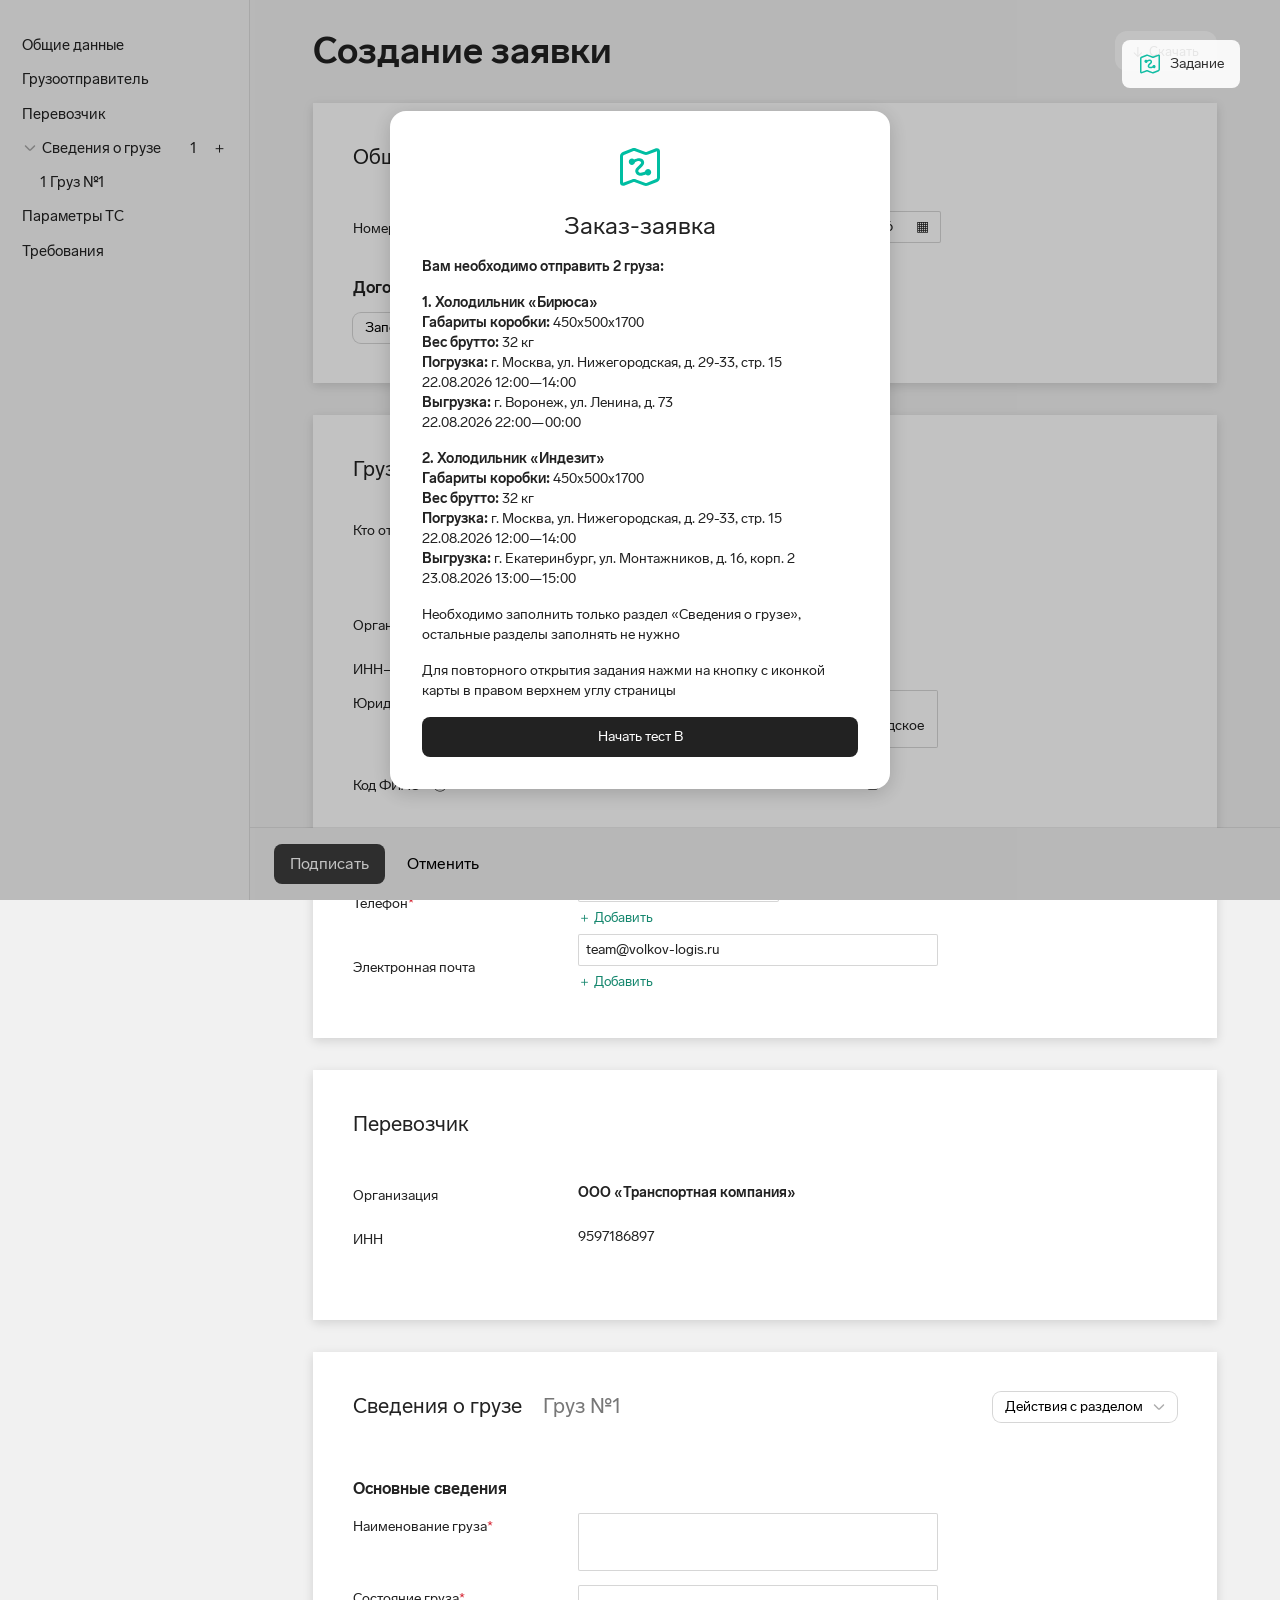
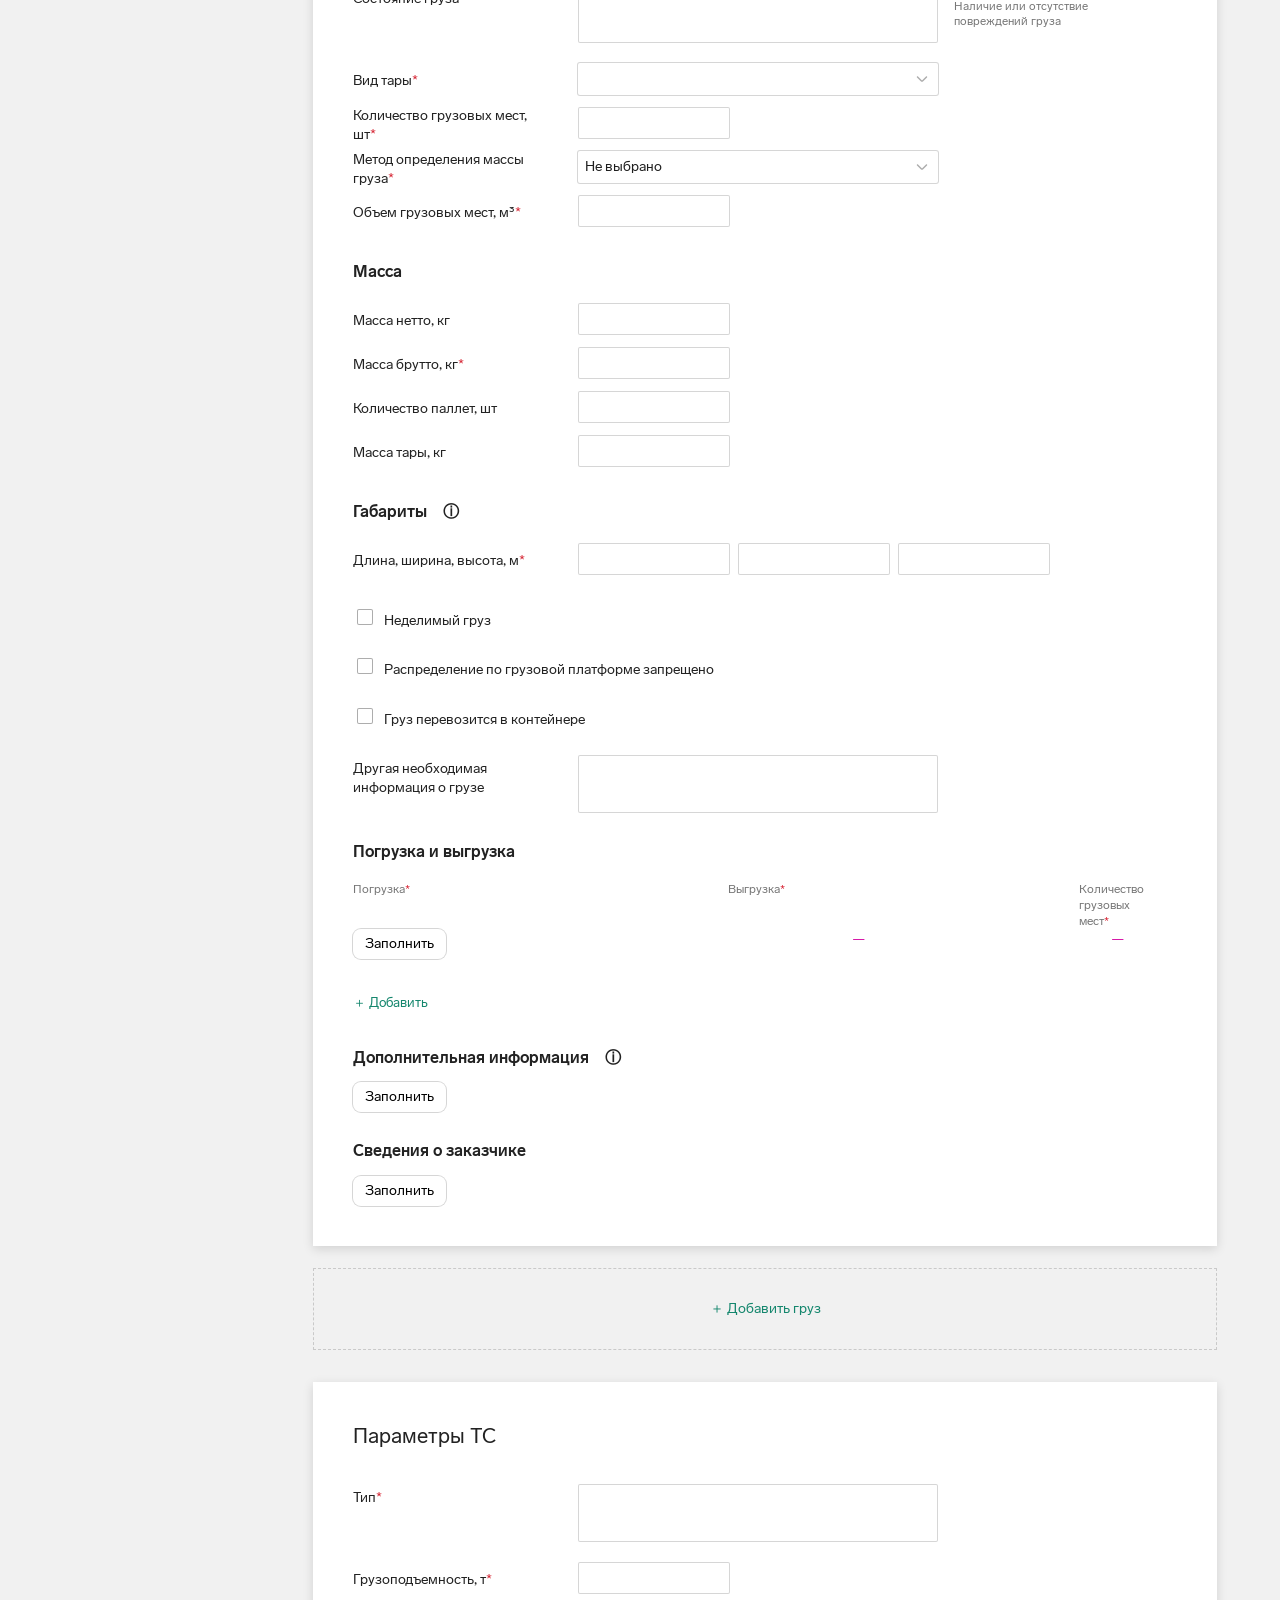
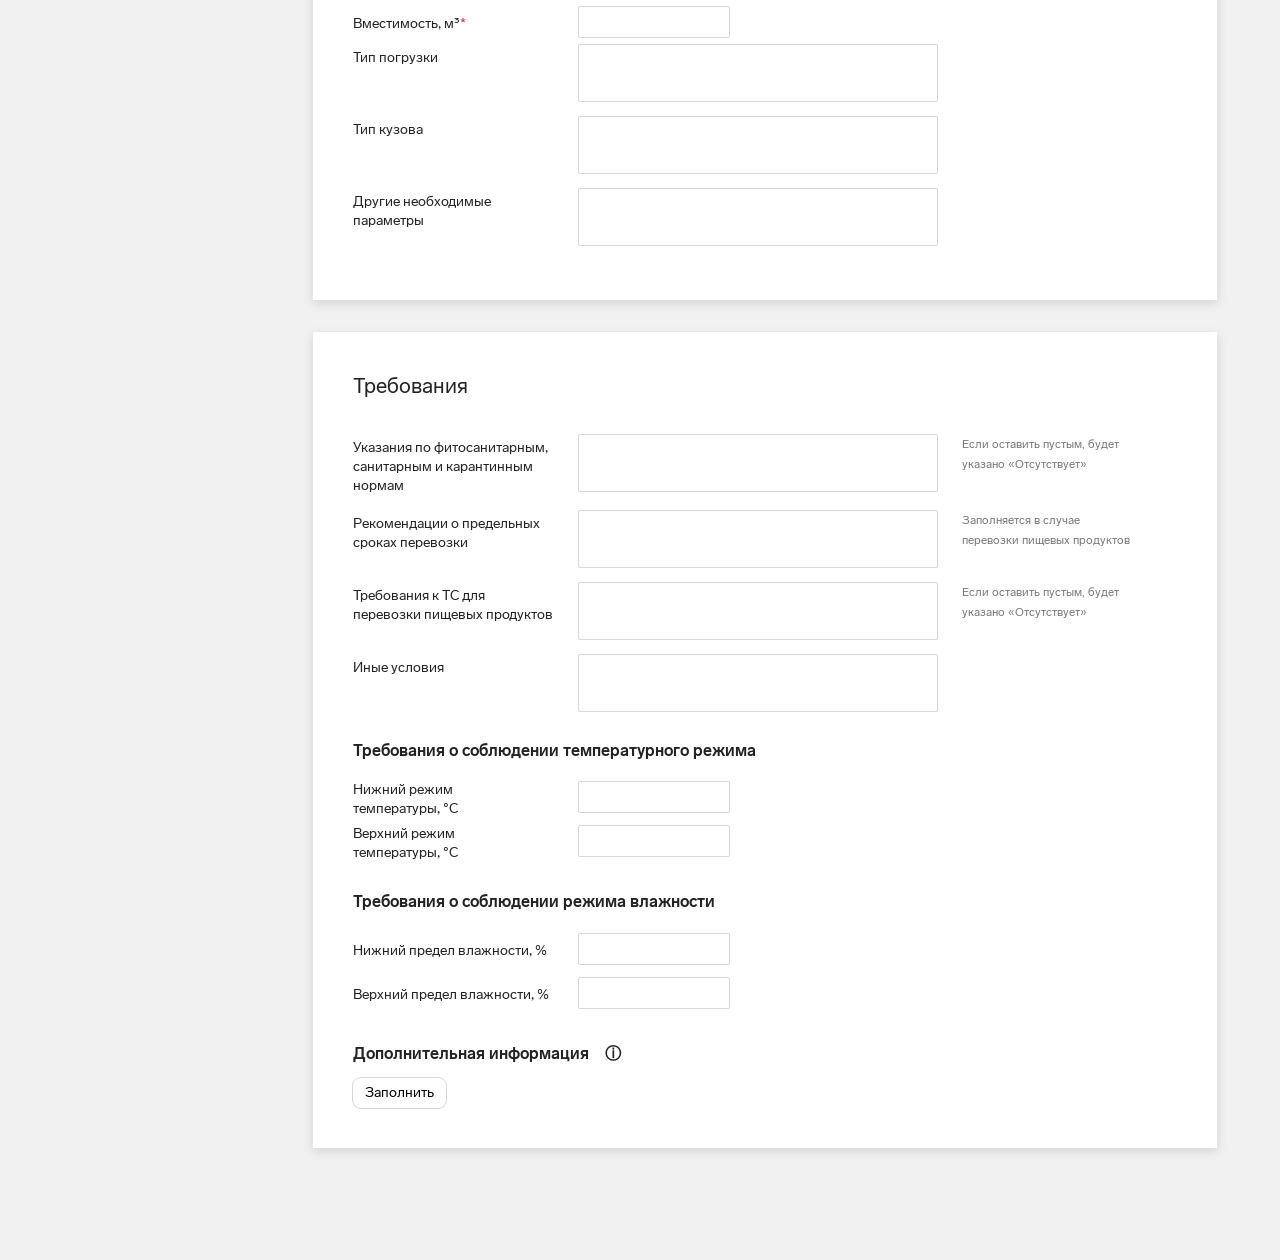
<file: index.html>
<!doctype html>
<html lang="ru">
  <head>
    <meta charset="utf-8" />
    <meta name="viewport" content="width=device-width, initial-scale=1" />
    <title>Создание заявки</title>
    <link rel="icon" type="image/svg+xml" href="variant-b/assets/kontur-diadoc-logistics.svg" />
    <meta property="og:type" content="website" />
    <meta property="og:title" content="Создание заявки — тест вариантов A/B" />
    <meta property="og:image" content="variant-b/assets/social-cover.jpg" />
    <meta property="og:locale" content="ru_RU" />
    <meta http-equiv="refresh" content="0; url=variant-b/index.html" />
    <script>
      window.location.replace(`variant-b/index.html${window.location.search}${window.location.hash}`);
    </script>
  </head>
  <body>
    <a href="variant-b/index.html">Открыть прототип</a>
  </body>
</html>
</file>
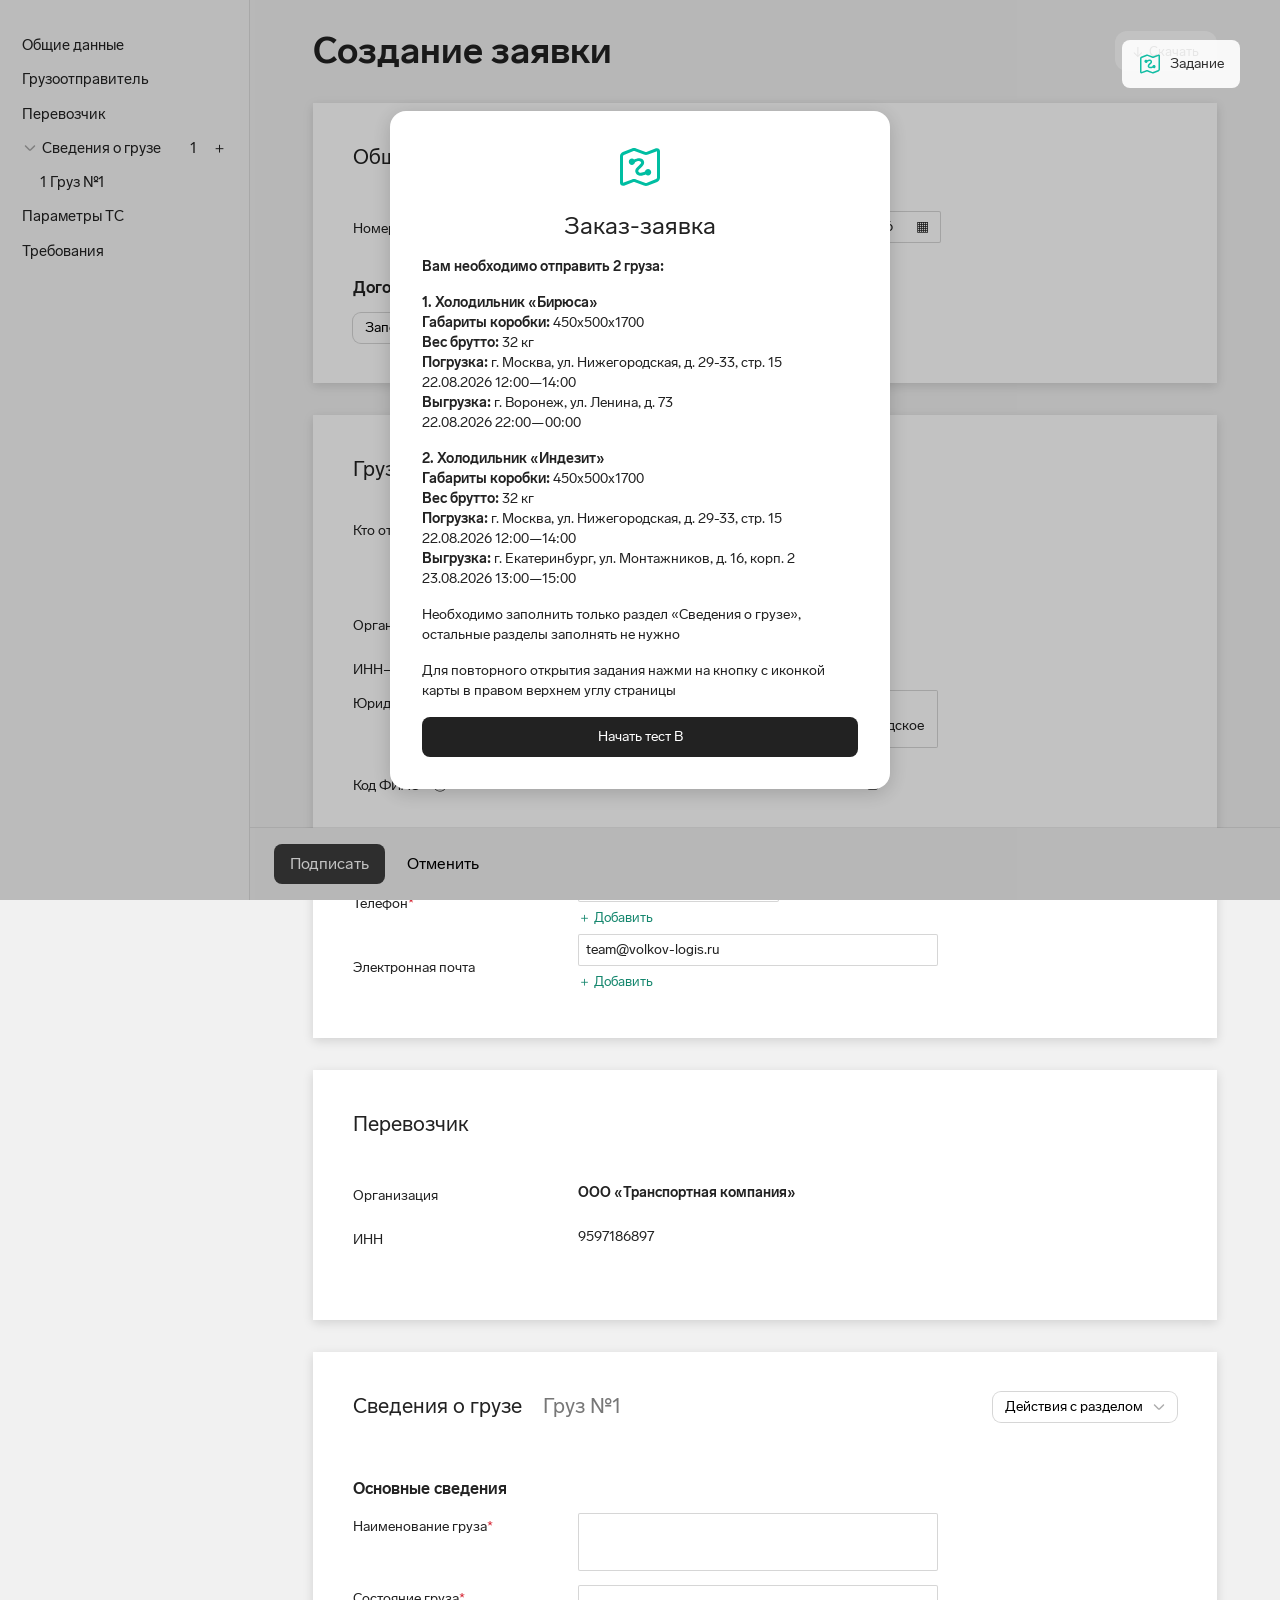
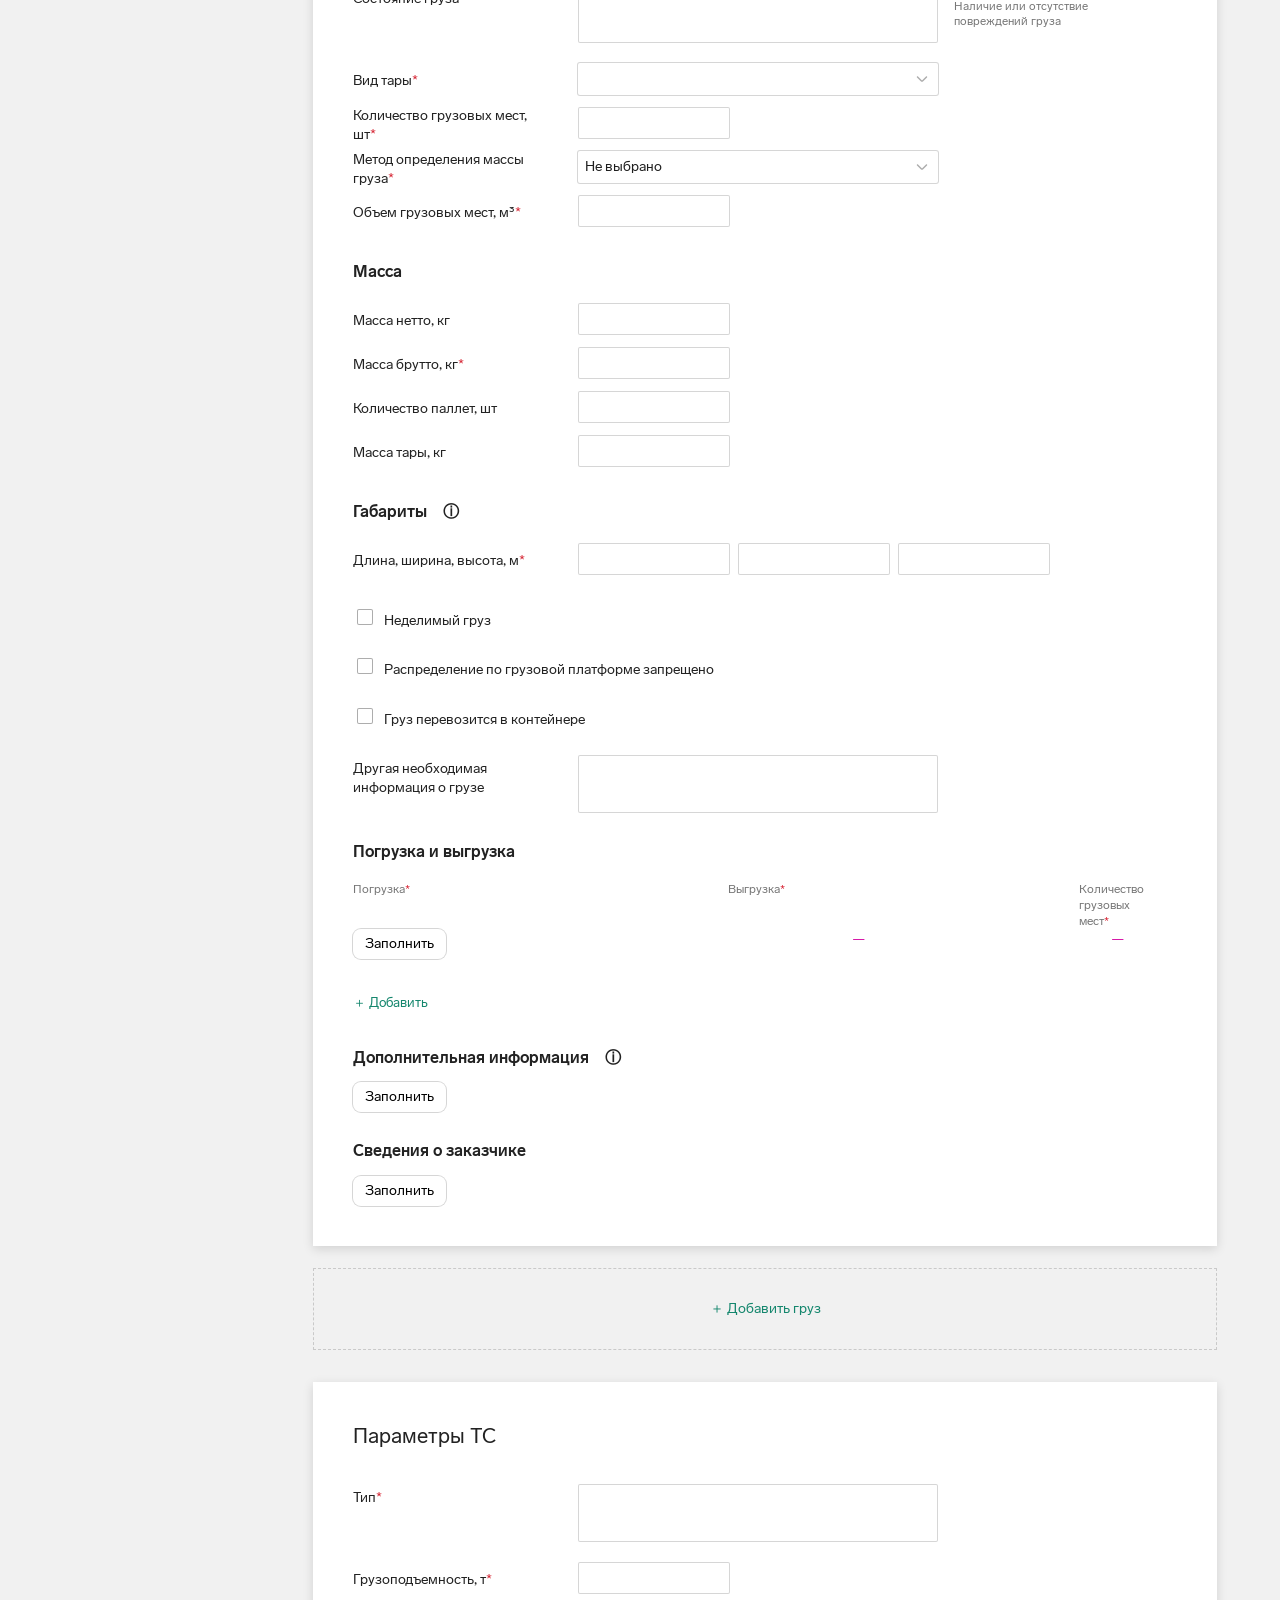
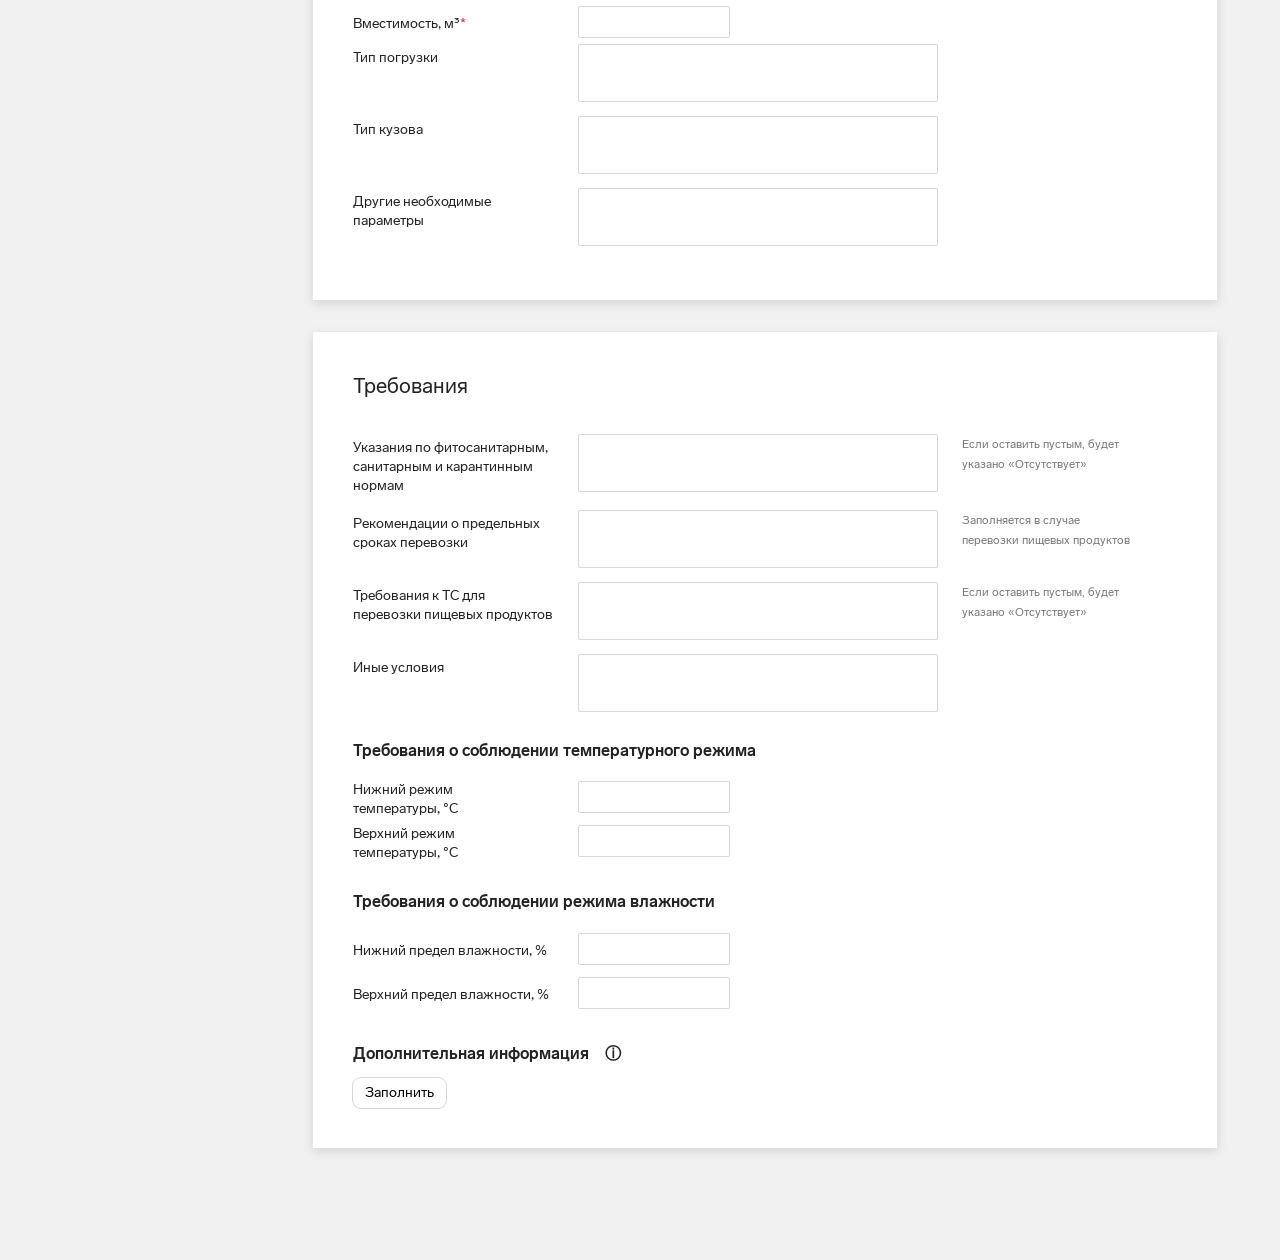
<file: variant-a/index.html>
<!doctype html><html lang="ru"><head><meta charset="utf-8"><meta name="viewport" content="width=device-width,initial-scale=1"><title>Создание заявки</title><link rel="icon" type="image/svg+xml" href="assets/kontur-diadoc-logistics.svg"><meta property="og:type" content="website"><meta property="og:title" content="Создание заявки"><meta property="og:image" content="assets/social-cover.jpg"><meta property="og:image:width" content="676"><meta property="og:image:height" content="432"><meta name="twitter:card" content="summary_large_image"><meta name="twitter:title" content="Создание заявки"><meta name="twitter:image" content="assets/social-cover.jpg"><link rel="stylesheet" href="styles.css"><link rel="stylesheet" href="overrides.css?v=20260826-2"><style>
@font-face{font-family:"Lab Grotesque K";src:url("fonts/LabGrotesqueK-Regular.ttf") format("truetype");font-style:normal;font-weight:400;font-display:swap}
@font-face{font-family:"Lab Grotesque K";src:url("fonts/LabGrotesqueK-Bold.ttf") format("truetype");font-style:normal;font-weight:600 900;font-display:swap}
[hidden]{display:none!important}.panel span{color:inherit}.panel label span,.panel h3 span{color:#d31827}.panel h2 span{color:#777}
body,input,select,textarea,button{font-family:"Lab Grotesque K",-apple-system,BlinkMacSystemFont,"Segoe UI",Arial,sans-serif}
input,select,textarea{min-height:32px;border:1px solid rgba(0,0,0,.16);border-radius:2px;padding:5px 7px;font-size:14px;line-height:20px;box-shadow:none;outline:none}
input:hover,select:hover,textarea:hover{border-color:rgba(0,0,0,.32)}input:focus,select:focus,textarea:focus{border-color:#1d85d0;box-shadow:0 0 0 1px #1d85d0}input:disabled,select:disabled{background:#f2f2f2;color:rgba(0,0,0,.32)}
.button,.primary{min-height:30px;border:0;border-radius:8px;padding:5px 12px;font-size:14px;line-height:20px;box-shadow:0 0 0 1px rgba(0,0,0,.16);background:transparent}.button:hover{background:rgba(0,0,0,.05)}.button:active{background:rgba(0,0,0,.09)}.button:focus-visible,.primary:focus-visible{outline:2px solid #1d85d0;outline-offset:2px}.primary{background:#222;color:#fff;box-shadow:none}.primary:hover{background:#3b3b3b}
input[type=checkbox]:not(.toggle-row input),input[type=radio]{appearance:none;width:16px;height:16px;min-height:16px;padding:0;border:1px solid rgba(0,0,0,.32);background:#fff;vertical-align:-3px;position:relative}input[type=checkbox]:not(.toggle-row input){border-radius:2px}input[type=checkbox]:not(.toggle-row input):checked{background:#222;border-color:#222}input[type=checkbox]:not(.toggle-row input):checked:after{content:"";position:absolute;left:4px;top:1px;width:5px;height:9px;border:solid #fff;border-width:0 2px 2px 0;transform:rotate(45deg)}input[type=radio]{border-radius:50%}input[type=radio]:checked{border:4px solid #222}
.combo{position:relative;width:100%}.combo input{width:100%;padding-right:30px}.combo-arrow{position:absolute;right:9px;top:6px;color:#777;pointer-events:none}
.combo-menu,.ds-select-menu{display:none;position:absolute;left:0;right:0;top:34px;background:#fff;border-radius:8px;box-shadow:0 32px 32px -16px rgba(0,0,0,.08),0 0 24px rgba(0,0,0,.12);z-index:30;max-height:208px;overflow:auto;padding:4px}.combo.open .combo-menu,.ds-select.open .ds-select-menu{display:block}
.combo-option,.ds-select-option{min-height:32px;margin:0 0 1px;padding:6px 8px;border-radius:6px;cursor:pointer;line-height:20px;color:rgba(0,0,0,.88)}.combo-option:last-child,.ds-select-option:last-child{margin-bottom:0}.combo-option:hover,.ds-select-option:hover{background:rgba(0,0,0,.08)}.combo-option.selected,.ds-select-option.selected{background:rgba(0,0,0,.16)}.combo-empty{padding:6px 8px;color:#777}
.ds-select{position:relative;width:360px}.mrow .ds-select,.cargo-route .ds-select{width:100%}.ds-select-native{position:absolute!important;width:1px!important;height:1px!important;min-height:1px!important;opacity:0;pointer-events:none}.ds-select-button{position:relative;width:100%;height:32px;border:0;border-radius:2px;background:#fff;padding:5px 30px 5px 7px;text-align:left;font:14px/20px "Lab Grotesque K",sans-serif;color:rgba(0,0,0,.88);box-shadow:0 0 0 1px rgba(0,0,0,.16);cursor:pointer;overflow:hidden;text-overflow:ellipsis;white-space:nowrap}.ds-select-button:hover{box-shadow:0 0 0 1px rgba(0,0,0,.32)}.ds-select-button:focus{outline:0;box-shadow:0 0 0 2px #1d85d0}.ds-select-button:disabled{background:#f2f2f2;color:rgba(0,0,0,.32);cursor:default}.ds-select-button:after{content:"⌄";position:absolute;right:8px;top:5px;color:#777}.ds-select.open .ds-select-button:after{transform:rotate(180deg)}
.overlay{background:rgba(0,0,0,.24)!important}.add-cargo{display:block;width:904px;height:82px;margin:-10px 0 32px;border:1px dashed rgba(0,0,0,.16);background:transparent;color:#14866d;font:14px "Lab Grotesque K";cursor:pointer}.add-cargo:hover{background:rgba(255,255,255,.45)}
.line.three{grid-template-columns:225px 360px 1fr;gap:0}.line.three small{padding-left:24px;color:#777;line-height:20px}.terminal-bar{position:fixed;left:250px;right:0;bottom:0;height:72px;background:#e5e5e5;display:flex;align-items:center;gap:22px;padding-left:24px;z-index:9;box-shadow:0 -1px rgba(0,0,0,.08)}.terminal-primary{height:40px;border:0;border-radius:8px;background:#3d3d3d;color:#fff;padding:9px 16px;font:16px/22px "Lab Grotesque K";cursor:pointer}.terminal-primary:hover{background:#222}.terminal-cancel{height:40px;border:0;background:transparent;padding:9px 0;font:16px/22px "Lab Grotesque K";cursor:pointer}.terminal-cancel:hover{text-decoration:underline}
.route-action{position:relative}.route-kebab{width:28px;height:28px;border:0;border-radius:4px;background:transparent;font-size:20px;line-height:20px;cursor:pointer}.route-kebab:hover{background:rgba(0,0,0,.08)}.route-action-menu{display:none;position:absolute;right:0;top:30px;width:150px;background:#fff;border-radius:8px;padding:4px;box-shadow:0 32px 32px -16px rgba(0,0,0,.08),0 0 24px rgba(0,0,0,.12);z-index:8}.route-action.open .route-action-menu{display:block}.route-action-menu button{display:block;width:100%;height:32px;margin:0 0 1px;border:0;border-radius:6px;background:transparent;padding:6px 8px;text-align:left;font:14px/20px "Lab Grotesque K";cursor:pointer}.route-action-menu button:hover{background:rgba(0,0,0,.08)}.route-action-menu .delete{color:#ce0014}
@media(max-width:900px){.terminal-bar{left:0}.add-cargo{width:100%}.line.three{grid-template-columns:1fr}.line.three small{padding:5px 0 12px}}
</style></head><body>
<aside class="section-nav"><a href="#general">Общие данные</a><a href="#sender">Грузоотправитель</a><a href="#carrier">Перевозчик</a><a href="#route">Маршрут</a><div class="cargo-nav"><a href="#cargo-1"><span>⌄ Сведения о грузе</span><span>2　＋</span></a><a class="sub" href="#cargo-1">1 Груз №1</a><a class="sub" href="#cargo-2">2 Груз №2</a></div><a href="#vehicle">Параметры ТС</a><a href="#requirements">Требования</a></aside>
<main><div class="title-line"><h1>Создание заявки</h1><button class="download">↓&nbsp; Скачать</button></div>
<section class="panel" id="general"><h2>Общие данные</h2><div class="line"><label>Номер и дата</label><div class="inline"><input disabled placeholder="Без номера"><span>от</span><input class="date" value="12.01.2026"><span class="calendar">▦</span></div></div><h3>Договор об организации перевозки груза</h3><button class="button">Заполнить</button></section>
<section class="panel" id="sender"><h2>Грузоотправитель</h2><div class="line top"><label>Кто отправляет груз　ⓘ</label><div class="radios"><label><input type="radio" checked> Моя организация</label><label class="disabled"><input type="radio" disabled> Другая организация<small>Будет доступно в ближайшем будущем</small></label></div></div><div class="line"><label>Организация　ⓘ</label><b>ООО «Логистика»</b></div><div class="line"><label>ИНН–КПП<span>*</span></label><div>4663489246　—　<input class="short" value="514399921"></div></div><div class="line top"><label>Юридический адрес<span>*</span>　ⓘ</label><textarea>Российская Федерация, Кировская область, муниципальный район Верхошижемский, городское поселение Верхошижемское, деревня Москва</textarea></div><div class="line"><label>Код ФИАС　ⓘ</label><span>79574bb0-6a30-4cb9-bcd4-460909664b57　▢</span></div><h3>Контакты</h3><div class="line"><label>Телефон<span>*</span></label><div><input value="+7 (443) 288-56-46"><button class="add">＋ Добавить</button></div></div><div class="line"><label>Электронная почта</label><div><input class="long" value="team@volkov-logis.ru"><button class="add">＋ Добавить</button></div></div></section>
<section class="panel compact" id="carrier"><h2>Перевозчик</h2><div class="line"><label>Организация</label><b>ООО «Транспортная компания»</b></div><div class="line"><label>ИНН</label><span>9597186897</span></div></section>
<section class="panel" id="route"><h2>Маршрут</h2><h3>Пункты погрузки и выгрузки<span>*</span></h3><button class="button" id="routeOpen">Заполнить</button><div id="routeRows" class="route-rows" hidden></div><h3>Пункт подачи ТС<span>*</span></h3><label class="toggle-row"><input type="checkbox" checked><i></i> Совпадает с адресом первого пункта погрузки</label><h3>Пункты возврата контейнера или оборудования　ⓘ</h3><label class="toggle-row pale"><input type="checkbox"><i></i> Конечный пункт маршрута</label><label class="toggle-row pale"><input type="checkbox"><i></i> Промежуточный пункт маршрута</label></section>
<section class="panel cargo" id="cargo"><div class="cargo-title"><h2>Сведения о грузе　<span>Груз №1</span></h2><button class="button">Действия с разделом⌄</button></div><label class="toggle-row pale"><input type="checkbox"><i></i> Показать только необходимые поля</label><h3>Основные сведения</h3>
<div class="line top"><label>Наименование груза<span>*</span></label><textarea></textarea></div><div class="line top"><label>Состояние груза<span>*</span></label><textarea></textarea><small class="side-note">Наличие или отсутствие<br>повреждений груза</small></div><div class="line"><label>Вид тары<span>*</span></label><select><option></option><option>Паллеты</option><option>Короба</option></select></div><div class="line"><label>Количество грузовых мест,<br>шт<span>*</span></label><input class="medium" type="number"></div><div class="line"><label>Метод определения массы<br>груза<span>*</span></label><select><option>Не выбрано</option><option>Взвешивание</option></select></div><div class="line"><label>Объем грузовых мест, м³<span>*</span></label><input class="medium" type="number"></div>
<h3>Масса</h3><div class="line"><label>Масса нетто, кг</label><input class="medium" type="number"></div><div class="line"><label>Масса брутто, кг<span>*</span></label><input class="medium" type="number"></div><div class="line"><label>Количество паллет, шт</label><input class="medium" type="number"></div><div class="line"><label>Масса тары, кг</label><input class="medium" type="number"></div><h3>Габариты　ⓘ</h3><div class="line"><label>Длина, ширина, высота, м<span>*</span></label><div class="dimensions"><input><input><input></div></div><label class="check"><input type="checkbox"> Неделимый груз</label><label class="check"><input type="checkbox"> Распределение по грузовой платформе запрещено</label><label class="check"><input type="checkbox"> Груз перевозится в контейнере</label><div class="line top"><label>Другая необходимая<br>информация о грузе</label><textarea></textarea></div>
<h3>Пункты погрузки и выгрузки</h3><p class="muted">Адреса пунктов заполняются в разделе <a href="#route">Маршрут</a></p><div class="cargo-route"><label>Адрес пункта погрузки<span>*</span><select id="loadingSelect" disabled><option>Не выбрано</option></select></label><label>Адрес пункта выгрузки<span>*</span><select id="unloadingSelect" disabled><option>Не выбрано</option></select></label><label>Количество грузовых мест<span>*</span><input type="number"></label></div><button class="add">＋ Добавить</button><h3>Дополнительная информация　ⓘ</h3><button class="button">Заполнить</button><h3>Сведения о заказчике</h3><button class="button">Заполнить</button></section>
<div id="cargoExtra"></div><button class="add-cargo" id="addCargo">＋ Добавить груз</button>
<section class="panel vehicle" id="vehicle"><h2>Параметры ТС</h2><div class="line top"><label>Тип<span>*</span></label><textarea></textarea></div><div class="line"><label>Грузоподъемность, т<span>*</span></label><input class="medium"></div><div class="line"><label>Вместимость, м³<span>*</span></label><input class="medium"></div><div class="line top"><label>Тип погрузки</label><textarea></textarea></div><div class="line top"><label>Тип кузова</label><textarea></textarea></div><div class="line top"><label>Другие необходимые<br>параметры</label><textarea></textarea></div></section>
<section class="panel requirements" id="requirements"><h2>Требования</h2><div class="line top three"><label>Указания по фитосанитарным,<br>санитарным и карантинным<br>нормам</label><textarea></textarea><small>Если оставить пустым, будет<br>указано «Отсутствует»</small></div><div class="line top three"><label>Рекомендации о предельных<br>сроках перевозки</label><textarea></textarea><small>Заполняется в случае<br>перевозки пищевых продуктов</small></div><div class="line top three"><label>Требования к ТС для<br>перевозки пищевых продуктов</label><textarea></textarea><small>Если оставить пустым, будет<br>указано «Отсутствует»</small></div><div class="line top"><label>Иные условия</label><textarea></textarea></div><h3>Требования о соблюдении температурного режима</h3><div class="line"><label>Нижний режим<br>температуры, °C</label><input class="medium"></div><div class="line"><label>Верхний режим<br>температуры, °C</label><input class="medium"></div><h3>Требования о соблюдении режима влажности</h3><div class="line"><label>Нижний предел влажности, %</label><input class="medium"></div><div class="line"><label>Верхний предел влажности, %</label><input class="medium"></div><h3>Дополнительная информация　ⓘ</h3><button class="button">Заполнить</button></section>
</main><div class="terminal-bar"><button class="terminal-primary" id="signButton">Подписать</button><button class="terminal-cancel" id="cancelButton">Отменить</button></div>
<div class="overlay" id="routeModal" hidden><div class="modal"><button class="close" id="routeClose">×</button><h2>Адрес пункта</h2><form id="routeForm"><div class="mrow"><label>Тип<span>*</span></label><select id="pointType" required><option value=""> </option><option>Погрузка</option><option>Выгрузка</option></select></div><div class="mrow point-supply" hidden><label>Является адресом пункта<br>подачи ТС</label><label class="toggle-row pale"><input id="supplyPoint" type="checkbox"><i></i></label></div><div class="mrow"><label>Адрес<span>*</span>　ⓘ</label><select id="pointAddress" required><option value=""></option><option>630088, Новосибирская область, г. Новосибирск, ул. Московское шоссе, 79, корп. 3</option><option>109052, г. Москва, ул. Нижегородская, д. 29–33, стр. 15</option></select></div><div class="mrow"><label>Код ФИАС　ⓘ</label><div id="fiasText" class="placeholder">Определим после ввода адреса</div></div><button type="button" class="button other">＋ Добавить другие сведения</button><div class="spacer"></div><div class="mrow"><label>Часовой пояс<span>*</span></label><select id="timezone" required><option value=""></option><option>UTC+03 — Москва, Санкт-Петербург</option><option>UTC+07 — Новосибирск</option></select></div><div class="mrow"><label>Дата и время погрузки<span>*</span></label><div class="date-time"><input id="pointDate" placeholder="дд.мм.гггг"><input id="pointTime" placeholder="00:00"></div></div><div class="mrow"><label>Предельно допустимое<br>время подачи ТС</label><input id="limitTime" class="mshort"></div><h3>Владелец объекта пункта погрузки</h3><label class="toggle-row"><input type="checkbox" checked><i></i> Пунктом владеет грузоотправитель</label><div class="mrow"><label>Организация<span>*</span></label><input disabled value="ООО «Логистика»"></div><div class="mrow"><label>ИНН организации<span>*</span></label><input class="mhalf" disabled value="8795979318"></div><div class="modal-actions"><button class="primary" type="submit">Сохранить</button><button class="button" type="button" id="modalCancel">Отменить</button></div></form></div></div><div class="toast" id="toast"></div><script src="app.js?v=20260826-2"></script></body></html>
</file>
<file: variant-a/styles.css>
:root{--ink:#222;--muted:#777;--green:#14866d;--line:#d8d8d8}*{box-sizing:border-box}html{scroll-behavior:smooth}body{margin:0;background:#f1f1f1;color:var(--ink);font:14px/1.35 "Lab Grotesque K","Segoe UI",Arial,sans-serif}.section-nav{position:fixed;inset:0 auto 0 0;width:250px;background:#f5f5f5;border-right:1px solid #ddd;padding:28px 22px;z-index:2}.section-nav a{display:block;color:#222;text-decoration:none;font-size:15px;padding:7px 0}.section-nav a:hover{color:var(--green)}.cargo-nav>a:first-child{display:flex;justify-content:space-between}.section-nav .sub{padding-left:18px}main{width:970px;margin-left:250px;padding:29px 0 80px 63px}.title-line{width:904px;display:flex;justify-content:space-between;align-items:center;margin-bottom:30px}h1{font-size:36px;line-height:44px;margin:0;font-weight:600}h2{font-size:21px;line-height:28px;margin:0 0 34px;font-weight:500}h3{font-size:16px;margin:28px 0 14px;font-weight:600}.download{border:0;background:#fff;border-radius:12px;padding:12px 18px;font:16px inherit}.panel{width:904px;background:#fff;padding:40px;margin-bottom:32px;box-shadow:0 3px 10px #0002}.panel.compact{min-height:250px}.line{display:grid;grid-template-columns:225px 1fr;align-items:center;min-height:44px}.line.top{align-items:start;margin-bottom:14px}.line>label{padding-top:5px}.inline{display:flex;align-items:center;gap:10px}.inline input:first-child{width:207px}.date{width:122px}.calendar{margin-left:-35px}.panel span,label span{color:#d31827}.panel h2 span{color:#777;font-weight:400}input,select,textarea{border:1px solid var(--line);border-radius:0;background:#fff;min-height:32px;padding:6px 8px;font:14px inherit;color:#222}select{width:360px}textarea{width:360px;height:58px;resize:none}.short{width:100px}.medium{width:152px}.long{width:360px}.button,.primary{border:1px solid #ccc;border-radius:9px;background:#fff;padding:7px 13px;font:14px inherit;cursor:pointer}.button:hover{background:#f5f5f5}.primary{background:#3d3d3d;border-color:#3d3d3d;color:#fff}.add{display:block;border:0;background:none;color:var(--green);padding:7px 0;font:14px inherit;cursor:pointer}.radios{display:grid;gap:12px}.radios label{display:block}.radios input{min-height:auto}.radios small{display:block;padding-left:24px;color:#777}.disabled{color:#bbb}.toggle-row{display:flex;align-items:center;gap:8px;margin:14px 0}.toggle-row input{display:none}.toggle-row i{display:inline-block;width:33px;height:20px;border-radius:12px;background:#414141;position:relative}.toggle-row i:after{content:"";position:absolute;width:14px;height:14px;border-radius:50%;background:#fff;top:3px;right:3px}.toggle-row input:not(:checked)+i{background:#fff;border:1px solid #ddd}.toggle-row input:not(:checked)+i:after{left:3px;right:auto;background:#f5f5f5;border:1px solid #ddd;top:2px}.toggle-row.pale{color:#555}.route-rows{margin:0 0 24px}.route-row{display:grid;grid-template-columns:140px 1fr 140px 22px;gap:14px;padding:12px 0;border-bottom:1px solid #eee}.route-row b{font-weight:500}.route-row button{border:0;background:none}.cargo-title{display:flex;justify-content:space-between;align-items:start}.cargo-title h2{margin-bottom:30px}.cargo .side-note{position:relative;left:383px;top:-55px;color:#777}.dimensions{display:flex;gap:8px}.dimensions input{width:152px}.check{display:block;margin:25px 0}.check input{min-height:auto;margin-right:8px}.muted{color:#999}.muted a{color:#888}.cargo-route{display:grid;grid-template-columns:1fr 1fr 178px;gap:16px}.cargo-route label{display:grid;gap:7px}.cargo-route select,.cargo-route input{width:100%}.overlay{position:fixed;inset:0;background:#000;z-index:10;display:grid;place-items:start center;overflow:auto}.overlay[hidden]{display:none}.modal{position:relative;margin-top:0;width:600px;min-height:720px;background:#fff;border-radius:16px;padding:26px 32px 32px}.modal>.close{position:absolute;right:28px;top:24px;border:0;background:none;color:#aaa;font-size:28px}.modal h2{font-weight:600;font-size:23px;margin:0 0 22px}.modal h3{margin:28px 0 15px}.modal form{display:grid;gap:12px}.mrow{display:grid;grid-template-columns:184px 1fr;align-items:center;min-height:32px}.mrow>select,.mrow>input{width:100%}.mrow label{font-size:14px}.placeholder{color:#aaa}.other{justify-self:start}.spacer{height:8px}.date-time{display:flex;gap:8px}.date-time input:first-child{width:122px}.date-time input:last-child{width:76px}.mshort{width:76px!important}.mhalf{width:153px!important}.modal .toggle-row{margin:0}.modal-actions{border-top:1px solid #eee;margin-top:20px;padding-top:18px;display:flex;gap:8px}.toast{position:fixed;right:20px;bottom:20px;background:#333;color:#fff;padding:10px 15px;opacity:0;z-index:20}.toast.show{opacity:1}@media(max-width:900px){.section-nav{display:none}main{margin:0;padding:22px;width:auto}.title-line,.panel{width:100%}.line{grid-template-columns:1fr;gap:7px;margin-bottom:14px}.cargo-route{grid-template-columns:1fr}.modal{width:min(600px,100%);border-radius:0}.dimensions{flex-wrap:wrap}}
</file>
<file: variant-a/overrides.css>
.combo-arrow {
  top: 8px;
  right: 8px;
  width: 16px;
  height: 16px;
  color: transparent;
  background: url("assets/arrow-c-down-16-regular.svg") center / 16px 16px no-repeat;
  transition: transform 0.15s;
}

.combo.open .combo-arrow {
  transform: rotate(180deg);
}

.combo-menu {
  max-height: 300px;
  overflow: hidden;
  padding: 4px;
}

.combo-options-scroll {
  max-height: 252px;
  overflow-y: auto;
  overscroll-behavior: contain;
}

.combo-manual {
  position: sticky;
  bottom: 0;
  display: flex;
  align-items: center;
  gap: 8px;
  width: 100%;
  height: 40px;
  margin-top: 4px;
  padding: 8px;
  border: 0;
  border-top: 1px solid rgba(0, 0, 0, 0.08);
  border-radius: 0 0 6px 6px;
  background: #fff;
  color: rgba(0, 0, 0, 0.88);
  font: 14px/20px "Lab Grotesque K", sans-serif;
  text-align: left;
  cursor: pointer;
}

.combo-manual:hover {
  background: rgba(0, 0, 0, 0.08);
}

.combo-manual span {
  width: 16px;
  height: 16px;
  flex: 0 0 16px;
  background: url("assets/tool-pencil-line-16-light.svg") center / 16px 16px no-repeat;
}

.owner-block {
  display: contents;
}

.modal {
  height: auto;
  min-height: 0;
}

.cargo-title {
  position: relative;
}

.cargo-actions-menu {
  position: absolute;
  top: 36px;
  right: 0;
  z-index: 8;
  display: none;
  width: 190px;
  padding: 4px;
  border-radius: 8px;
  background: #fff;
  box-shadow: 0 32px 32px -16px rgba(0, 0, 0, 0.08), 0 0 24px rgba(0, 0, 0, 0.12);
}

.cargo-title.actions-open .cargo-actions-menu {
  display: block;
}

.cargo-actions-menu button {
  display: block;
  width: 100%;
  min-height: 32px;
  margin: 0 0 1px;
  padding: 6px 8px;
  border: 0;
  border-radius: 6px;
  background: transparent;
  color: rgba(0, 0, 0, 0.88);
  font: 14px/20px "Lab Grotesque K", sans-serif;
  text-align: left;
  cursor: pointer;
}

.cargo-actions-menu button:hover {
  background: rgba(0, 0, 0, 0.08);
}

.cargo-actions-menu button:disabled {
  color: rgba(0, 0, 0, 0.32);
  background: transparent;
  cursor: default;
}

.cargo-actions-menu [data-cargo-action="delete"]:not(:disabled) {
  color: #ce0014;
}

.cargo-state-line {
  grid-template-columns: 225px 360px minmax(0, 1fr);
  column-gap: 0;
}

.cargo-state-line .side-note {
  position: static;
  align-self: center;
  left: auto;
  top: auto;
  margin-left: 16px;
  padding: 0;
  color: #777;
}

.cargo-route-caption {
  min-width: 0;
  color: #222;
  white-space: nowrap;
}

.cargo-route-caption > span {
  margin-left: 4px;
}

input:not([type="checkbox"]):not([type="radio"]):focus,
select:focus,
textarea:focus {
  border-color: #484848;
  outline: 0;
  box-shadow: 0 0 0 1px #484848;
}

.ds-select-button:focus {
  outline: 0;
  box-shadow: 0 0 0 1px #484848, inset 0 0 0 1px #484848;
}

.ds-select {
  min-width: 0;
}

.ds-select-button {
  max-width: 100%;
}

.ds-select-button::after {
  content: "";
  top: 8px;
  right: 8px;
  width: 16px;
  height: 16px;
  color: transparent;
  background: url("assets/arrow-c-down-16-regular.svg") center / 16px 16px no-repeat;
  transition: transform 0.15s;
}

.terminal-bar {
  background: #f1f1f1;
}

.cargo-route {
  grid-template-columns: minmax(0, 1fr) minmax(0, 1fr) 178px;
}

.cargo-route label,
.cargo-route .ds-select,
.cargo-route input {
  min-width: 0;
}

.cargo-route .ds-select-menu,
.cargo-route .ds-select-option {
  max-width: 100%;
}

.cargo-route .ds-select-option {
  overflow: hidden;
  text-overflow: ellipsis;
  white-space: nowrap;
}

.cargo-title > .button {
  position: relative;
  padding-right: 34px;
}

.cargo-title > .button::after {
  content: "";
  position: absolute;
  top: 7px;
  right: 10px;
  width: 16px;
  height: 16px;
  background: url("assets/arrow-c-down-16-regular.svg") center / 16px 16px no-repeat;
}

.nav-disclosure {
  display: inline-flex;
  align-items: center;
  gap: 4px;
}

.nav-disclosure::before {
  content: "";
  width: 16px;
  height: 16px;
  flex: 0 0 16px;
  background: url("assets/arrow-c-down-16-regular.svg") center / 16px 16px no-repeat;
}

input.field-invalid,
input.field-invalid:focus,
textarea.field-invalid,
textarea.field-invalid:focus {
  border-color: #d6192a;
  outline: 0;
  box-shadow: 0 0 0 1px #d6192a;
}

.ds-select.field-invalid .ds-select-button,
.ds-select.field-invalid .ds-select-button:focus {
  outline: 0;
  box-shadow: 0 0 0 1px #d6192a, inset 0 0 0 1px #d6192a;
}

button.field-invalid,
button.field-invalid:hover,
button.field-invalid:focus {
  border: 1px solid #d6192a;
  outline: 0;
  box-shadow: 0 0 0 1px #d6192a;
}

.toggle-row.field-invalid i {
  box-shadow: 0 0 0 2px #d6192a;
}

.variant-a-guide-button {
  position: fixed;
  top: 40px;
  right: 40px;
  z-index: 1302;
  width: 48px;
  height: 48px;
  padding: 0;
  display: grid;
  place-items: center;
  border: 1px solid rgba(0, 0, 0, .18);
  border-radius: 8px;
  background: #fff;
  box-shadow: 0 4px 16px rgba(0, 0, 0, .16);
  cursor: pointer;
}

.variant-a-guide-button:hover { background: #f5f5f5; }
.variant-a-guide-button:focus-visible { outline: 2px solid #484848; outline-offset: 2px; }
.variant-a-guide-button img,
.variant-a-dialog-icon img { display: block; width: 24px; height: 24px; }

.variant-a-overlay {
  position: fixed;
  inset: 0;
  z-index: 1200;
  display: grid;
  place-items: center;
  padding: 40px;
  overflow: auto;
  background: rgba(0, 0, 0, .24);
}

.variant-a-overlay[hidden] { display: none; }

.variant-a-task { z-index: 1300; }

.variant-a-dialog {
  position: relative;
  box-sizing: border-box;
  width: min(560px, 100%);
  padding: 32px;
  border-radius: 12px;
  background: #fff;
  color: #222;
  box-shadow: 0 16px 48px rgba(0, 0, 0, .2);
}

.variant-a-welcome-dialog { text-align: center; }

.variant-a-dialog-icon {
  width: 48px;
  height: 48px;
  display: grid;
  place-items: center;
  flex: 0 0 48px;
  border-radius: 10px;
  background: #e5faf6;
}

.variant-a-welcome-dialog .variant-a-dialog-icon { margin: 0 auto 20px; }
.variant-a-kicker { margin-bottom: 8px; color: #707070; font-size: 14px; line-height: 20px; }
.variant-a-dialog h2 { margin: 0; font-size: 28px; line-height: 34px; }
.variant-a-dialog p { margin: 16px 0 24px; font-size: 16px; line-height: 24px; }
.variant-a-start { min-width: 132px; }

.variant-a-dialog-heading {
  display: flex;
  align-items: center;
  gap: 16px;
  padding-right: 32px;
}

.variant-a-task-dialog ol { margin: -8px 0 28px; padding-left: 24px; font-size: 16px; line-height: 24px; }
.variant-a-task-dialog li + li { margin-top: 8px; }

.variant-a-dialog-close {
  position: absolute;
  top: 16px;
  right: 16px;
  width: 32px;
  height: 32px;
  padding: 0;
  border: 0;
  border-radius: 4px;
  background: transparent;
  color: #555;
  font: 28px/30px Arial, sans-serif;
  cursor: pointer;
}

.variant-a-dialog-close:hover { background: #f2f2f2; }

@media (max-width: 700px) {
  .variant-a-guide-button { top: 40px; right: 40px; }
  .variant-a-overlay { padding: 16px; }
  .variant-a-dialog { padding: 24px; }
}

/* Exact Variant A modal geometry from Figma nodes 4971:130351 and 4971:130521. */
.variant-a-guide-button {
  width: auto;
  height: 48px;
  padding: 0 16px;
  display: inline-flex;
  align-items: center;
  justify-content: center;
  gap: 8px;
  border: 0;
  border-radius: 8px;
  background: #fff;
  box-shadow: none;
  opacity: .9;
}

.variant-a-guide-button span { font: 400 14px/20px "Lab Grotesque K", Arial, sans-serif; color: #222; white-space: nowrap; }

.variant-a-guide-button:hover { background: #f2f2f2; }

.variant-a-overlay {
  padding: 24px;
  background: rgba(0, 0, 0, .24);
}

.variant-a-dialog {
  width: 500px;
  max-width: 100%;
  padding: 32px;
  border-radius: 0;
  background: #fff;
  box-shadow: 0 4px 20px rgba(0, 0, 0, .18);
  text-align: left;
}

.variant-a-welcome-dialog { height: 784px; }
.variant-a-task-dialog { height: 718px; }

.variant-a-dialog-icon {
  width: 48px;
  height: 48px;
  margin: 0 auto 16px;
  display: block;
  border-radius: 0;
  background: transparent;
}

.variant-a-dialog-icon img {
  width: 48px;
  height: 48px;
}

.variant-a-dialog h2 {
  margin: 0 0 16px;
  text-align: center;
  font-size: 24px;
  line-height: 30px;
}

.variant-a-assignment {
  font-size: 14px;
  line-height: 20px;
}

.variant-a-assignment p {
  margin: 0 0 16px;
  font-size: inherit;
  line-height: inherit;
}

.variant-a-assignment strong { font-weight: 700; }

.variant-a-start,
#variantTaskDone {
  position: absolute;
  right: 32px;
  bottom: 32px;
  left: 32px;
  box-sizing: border-box;
  width: calc(100% - 64px);
  height: 40px;
  margin: 0;
}

@media (max-height: 832px), (max-width: 548px) {
  .variant-a-overlay { align-items: start; }
}

/* Modal spacing adjustments for Variant A. */
.variant-a-dialog {
  border-radius: 16px;
}

.variant-a-welcome-dialog,
.variant-a-task-dialog {
  height: auto;
}

.variant-a-start,
#variantTaskDone {
  position: static;
  right: auto;
  bottom: auto;
  left: auto;
  width: 100%;
  margin: 0;
}

#routeModal .modal {
  margin-top: 40px;
}

.variant-a-complete {
  z-index: 1301;
}

.variant-a-complete-dialog {
  width: 500px;
  height: 344px;
  padding: 32px;
  border-radius: 16px;
  text-align: center;
}

.variant-a-complete-dialog .variant-a-dialog-icon {
  margin-bottom: 16px;
}

.variant-a-complete-dialog h2 {
  margin: 0 0 20px;
  font-size: 28px;
  line-height: 34px;
}

.variant-a-complete-lead {
  margin: 0 0 24px !important;
  font-size: 16px !important;
  line-height: 20px !important;
}

.variant-a-complete-copy {
  margin: 0 !important;
  font-size: 16px !important;
  line-height: 24px !important;
}

#variantStartB {
  position: absolute;
  right: 32px;
  bottom: 32px;
  left: 32px;
  width: calc(100% - 64px);
  height: 40px;
}
.variant-b-final-overlay {
  position: fixed;
  inset: 0;
  z-index: 1800;
  box-sizing: border-box;
  display: flex;
  width: 100vw;
  height: 100vh;
  height: 100dvh;
  min-height: 100%;
  align-items: center;
  justify-content: center;
  padding: 40px;
  overflow: auto;
  background: rgba(0, 0, 0, .24);
  overscroll-behavior: contain;
}

.variant-b-final-overlay[hidden] { display: none; }

.variant-b-final-dialog {
  position: relative;
  flex: 0 0 auto;
  box-sizing: border-box;
  width: 500px;
  height: 394px;
  max-width: 100%;
  margin: auto;
  overflow: hidden;
  border-radius: 16px;
  background: #fff;
  box-shadow: 0 8px 28px rgba(0, 0, 0, .18);
}

.variant-b-final-header {
  box-sizing: border-box;
  height: 204px;
  padding: 32px 32px 0;
  text-align: center;
}

.variant-b-final-header img {
  display: block;
  width: 48px;
  height: 48px;
  margin: 0 auto 16px;
}

.variant-b-final-header h2 {
  margin: 0 0 20px;
  font-size: 28px;
  line-height: 34px;
  font-weight: 700;
}

.variant-b-final-header p {
  margin: 0;
  font-size: 16px;
  line-height: 20px;
}

.variant-b-result-row {
  box-sizing: border-box;
  display: grid;
  grid-template-columns: minmax(0, 1fr) 76px;
  height: 58px;
  padding: 0 32px;
}

.variant-b-result-row > div { min-width: 0; }

.variant-b-result-row strong,
.variant-b-result-row time {
  display: block;
  font-size: 20px;
  line-height: 24px;
}

.variant-b-result-row time { text-align: right; }

.variant-b-result-bar {
  display: block;
  width: 100%;
  height: 8px;
  margin-top: 4px;
}

.variant-b-result-bar i {
  display: block;
  height: 8px;
  border-radius: 4px;
}

.variant-b-result-row.is-slower .variant-b-result-bar i { background: #ff5a5f; }
.variant-b-result-row.is-faster .variant-b-result-bar i { background: #00c853; }

#variantBRestart {
  position: absolute;
  right: 32px;
  bottom: 32px;
  left: 32px;
  width: calc(100% - 64px);
  height: 40px;
}
</file>
